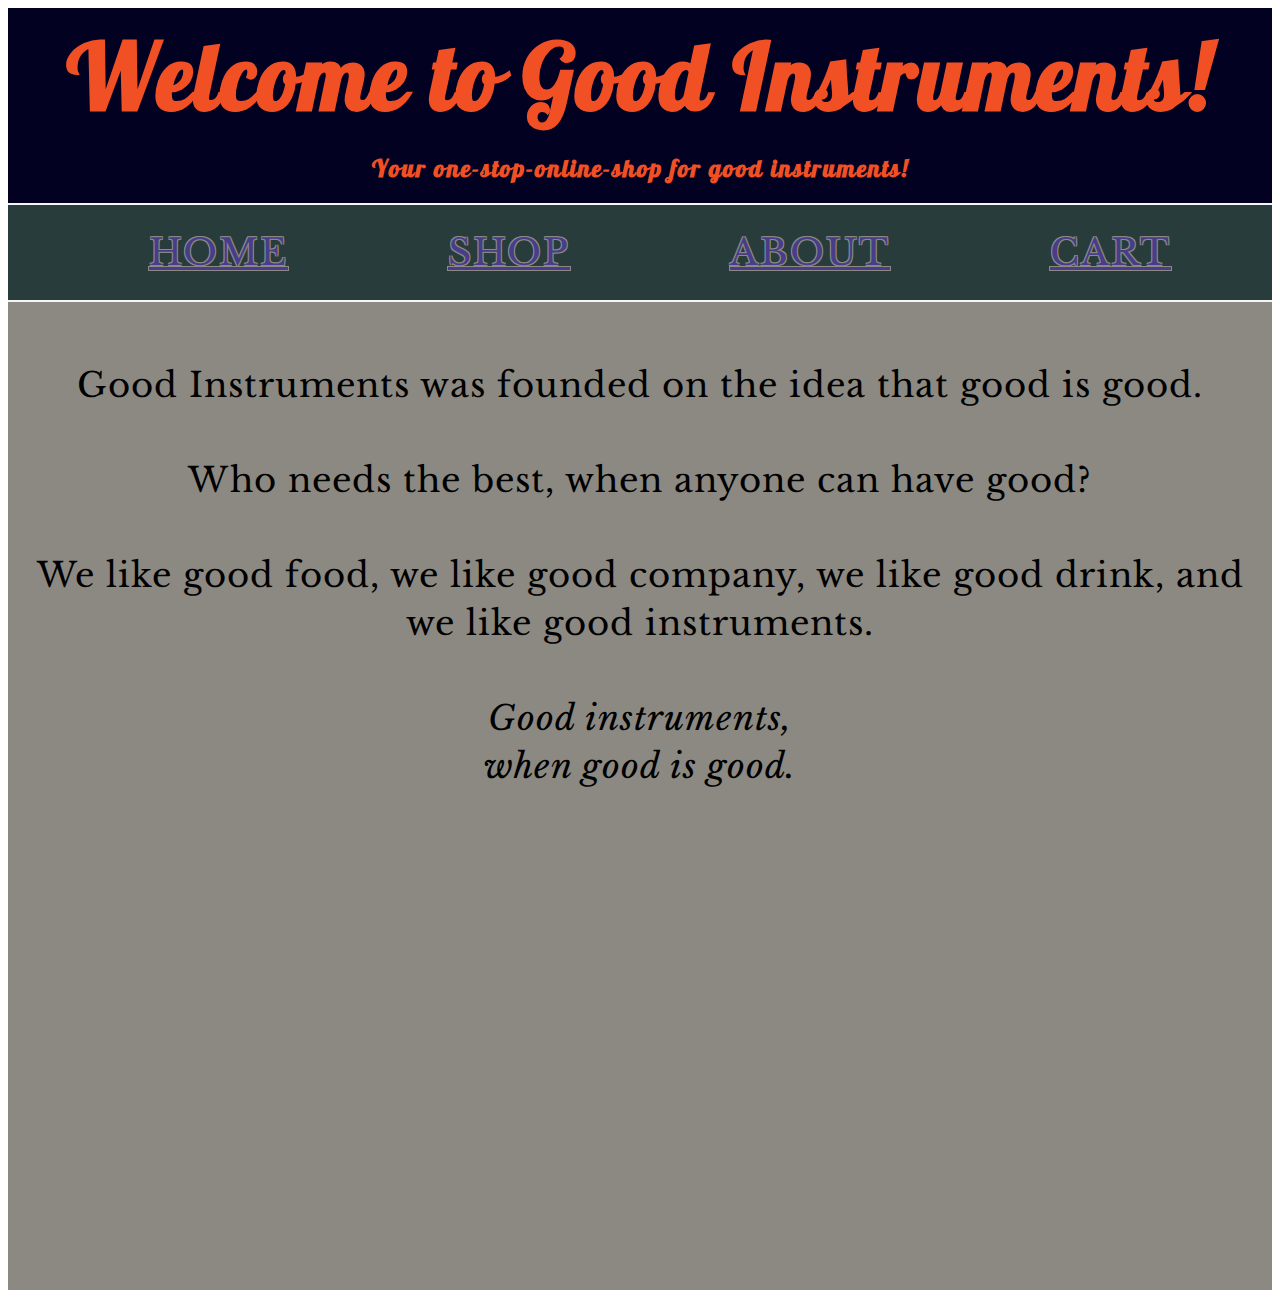
<file: about/index.html>
<!DOCTYPE html>
<html lang="en">

<head>
    <meta charset="UTF-8">
    <meta name="viewport" content="width=device-width, initial-scale=1.0">
    <meta http-equiv="X-UA-Compatible" content="ie=edge">
    <link rel="stylesheet" href="style.css">
    <link href="https://fonts.googleapis.com/css?family=Libre+Baskerville|Lobster&display=swap" rel="stylesheet">
    <title>Shopping page</title>
</head>

<body>
    <header id="header">
        <h1>Welcome to Good Instruments!</h1>
        <h2>Your one-stop-online-shop for good instruments!</h2>
        <nav>
            <ul class="nav-ul">
                <li><a href="../home/index.html">HOME</a></li>
                <li><a href="../shop/index.html">SHOP</a></li>
                <li><a href="#header">ABOUT</a></li>
                <li><a href="../cart/index.html">CART</a></li>
            </ul>
        </nav>
    </header>
    <main>
        Good Instruments was founded on the idea that good is good.<br><br>Who needs the best, when anyone can have good?<br><br>We like good food, we like good company, we like good drink, and we like good instruments.<br><br><em>Good instruments,<br>when good is good.</em>
    </main>
</body>

</html>
</file>
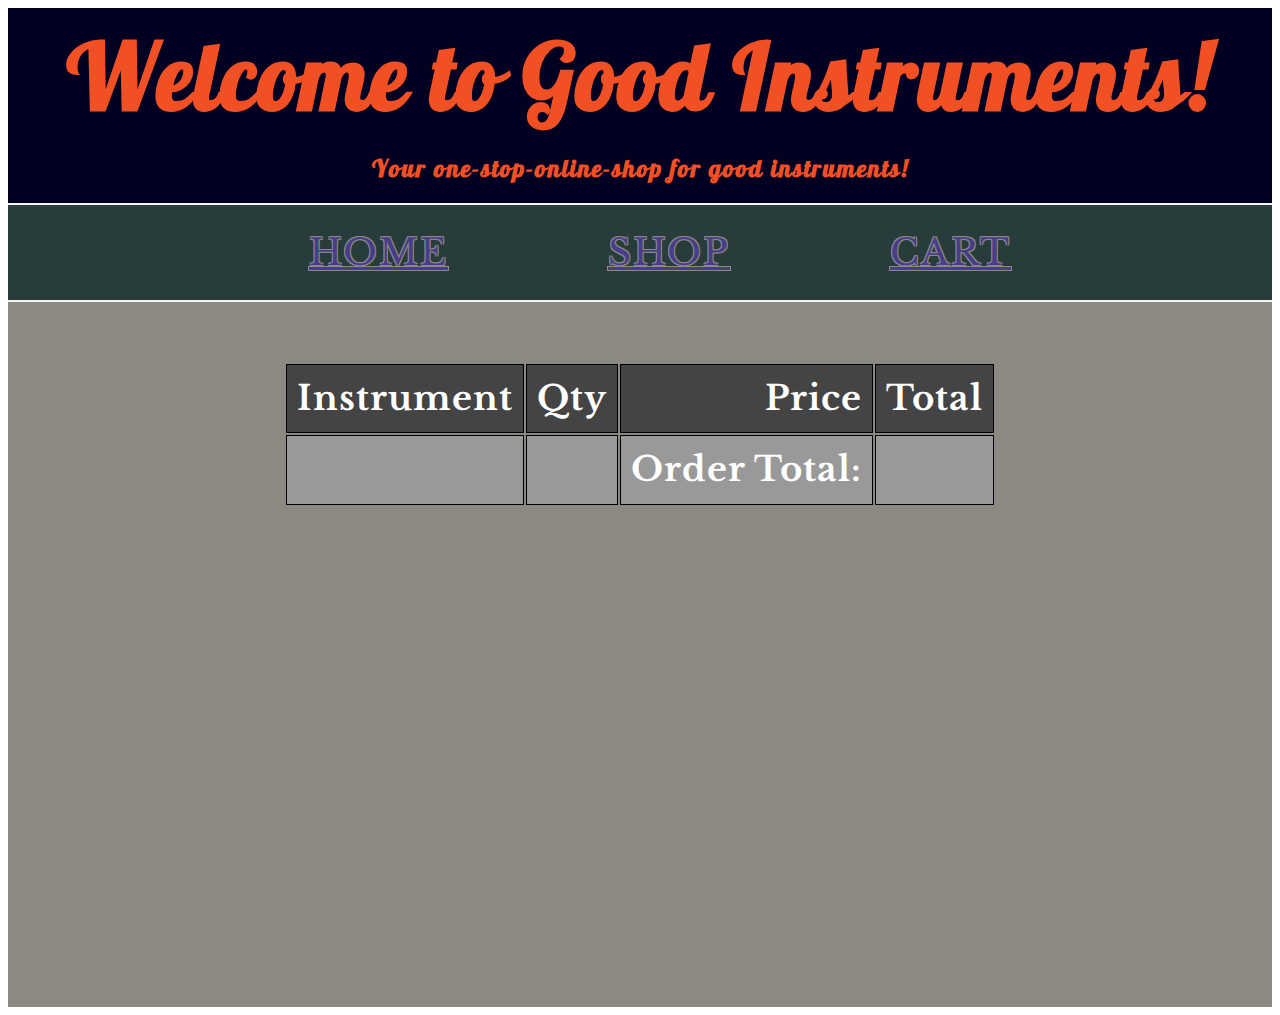
<file: cart/index.html>
<!DOCTYPE html>
<html lang="en">
<head>
    <meta charset="UTF-8">
    <meta name="viewport" content="width=device-width, initial-scale=1.0">
    <meta http-equiv="X-UA-Compatible" content="ie=edge">
    <link rel="stylesheet" href="style.css">
    <link href="https://fonts.googleapis.com/css?family=Libre+Baskerville|Lobster&display=swap" rel="stylesheet">
    <title>Document</title>
</head>
<body>
    <header id="header">
        <h1>
            Welcome to Good Instruments!
        </h1>
        <h2>
            Your one-stop-online-shop for good instruments!
        </h2>
        <nav>
            <ul class="nav-ul">
                <li><a href="../home/index.html">HOME</a></li>
                <li><a href="../shop/index.html">SHOP</a></li>
                <li><a href="#header">CART</a></li>
            </ul>
        </nav>
    </header>
    <main>
        <table>
            <thead>
                <tr>
                    <th>Instrument</th>
                    <th>Qty</th>
                    <th>Price</th>
                    <th>Total</th>
                </tr>
            </thead>
            <tbody id="tbody">
            
            </tbody>
            <tfoot>
                <tr>
                    <th></th>
                    <th></th>
                    <th>Order Total:</th>
                    <th id="order-total-cell"></th>
                </tr>
            </tfoot>
        </table>
        <button id="order-button">ORDER NOW!</button>
    </main>

    <script type="module" src="./app.js"></script>
</body>
</html>
</file>
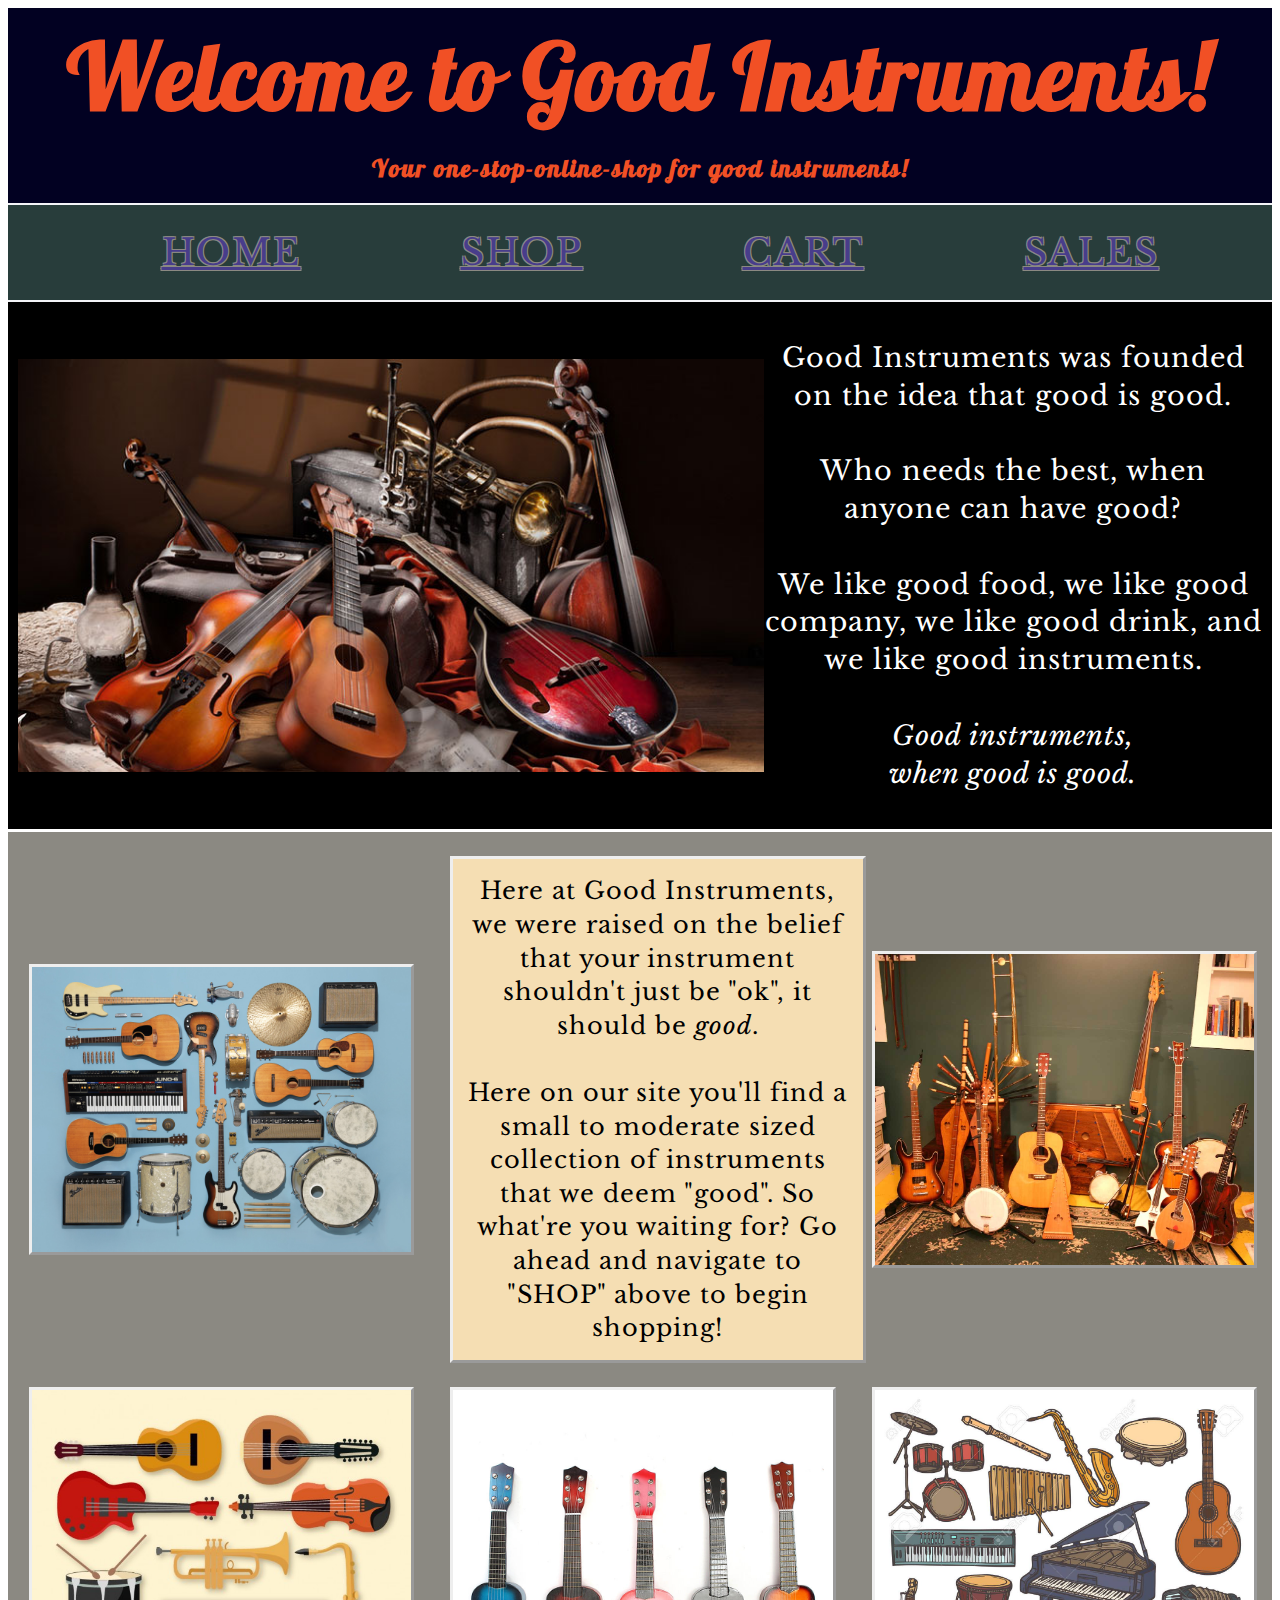
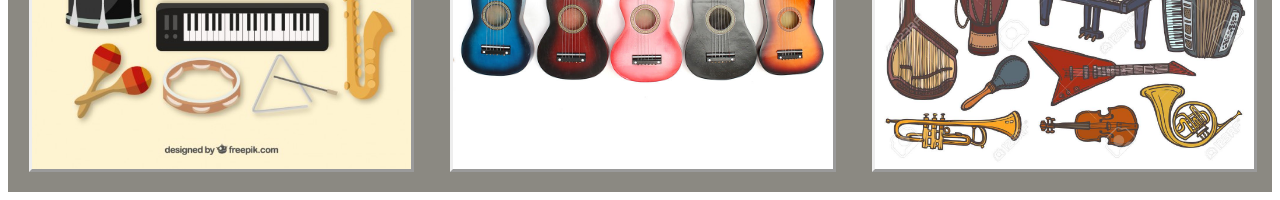
<file: home/index.html>
<!DOCTYPE html>
<html lang="en">

<head>
    <meta charset="UTF-8">
    <meta name="viewport" content="width=device-width, initial-scale=1.0">
    <meta http-equiv="X-UA-Compatible" content="ie=edge">
    <link rel="stylesheet" href="style.css">
    <link href="https://fonts.googleapis.com/css?family=Libre+Baskerville|Lobster&display=swap" rel="stylesheet">
    <title>Landing page</title>
</head>

<body>
    <header id="header">
        <h1>Welcome to Good Instruments!</h1>
        <h2>Your one-stop-online-shop for good instruments!</h2>
        <nav>
            <ul class="nav-ul">
                <li><a href="#header">HOME</a></li>
                <li><a href="../shop/index.html">SHOP</a></li>
                <li><a href="../cart/index.html">CART</a></li>
                <li><a href="../sales/index.html">SALES</a></li>
            </ul>
        </nav>
    </header>
        <section id="hero">
             <img src="../img/collection5.jpg" alt="A collection of instruments" />
         <p>
            Good Instruments was founded on the idea that good is good.<br><br>Who needs the best, when anyone can have good?<br><br>We like good food, we like good company, we like good drink, and we like good instruments.<br><br><em>Good instruments,<br>when good is good.</em>
         </p>
        </section>
        <section id="grid">
                <img src="../img/collection.jpeg" alt="Some of our good instruments" />
                <p>
                    Here at Good Instruments, we were raised on the belief that your instrument shouldn't just be "ok", it should be <em>good</em>.<br><br>Here on our site you'll find a small to moderate sized collection of instruments that we deem "good". So what're you waiting for? Go ahead and navigate to "SHOP" above to begin shopping!
                </p>
                <img src="../img/collection2.jpg" alt="Look how good these are" />
                <img src="../img/collection3.jpg" alt="OMG so good" />
                <img src="../img/collection4.jpg" alt="The goodest instruments" />
                <img src="../img/collection6.jpg" alt="Get ur good here" />
        </section>
</body>

</html>
</file>
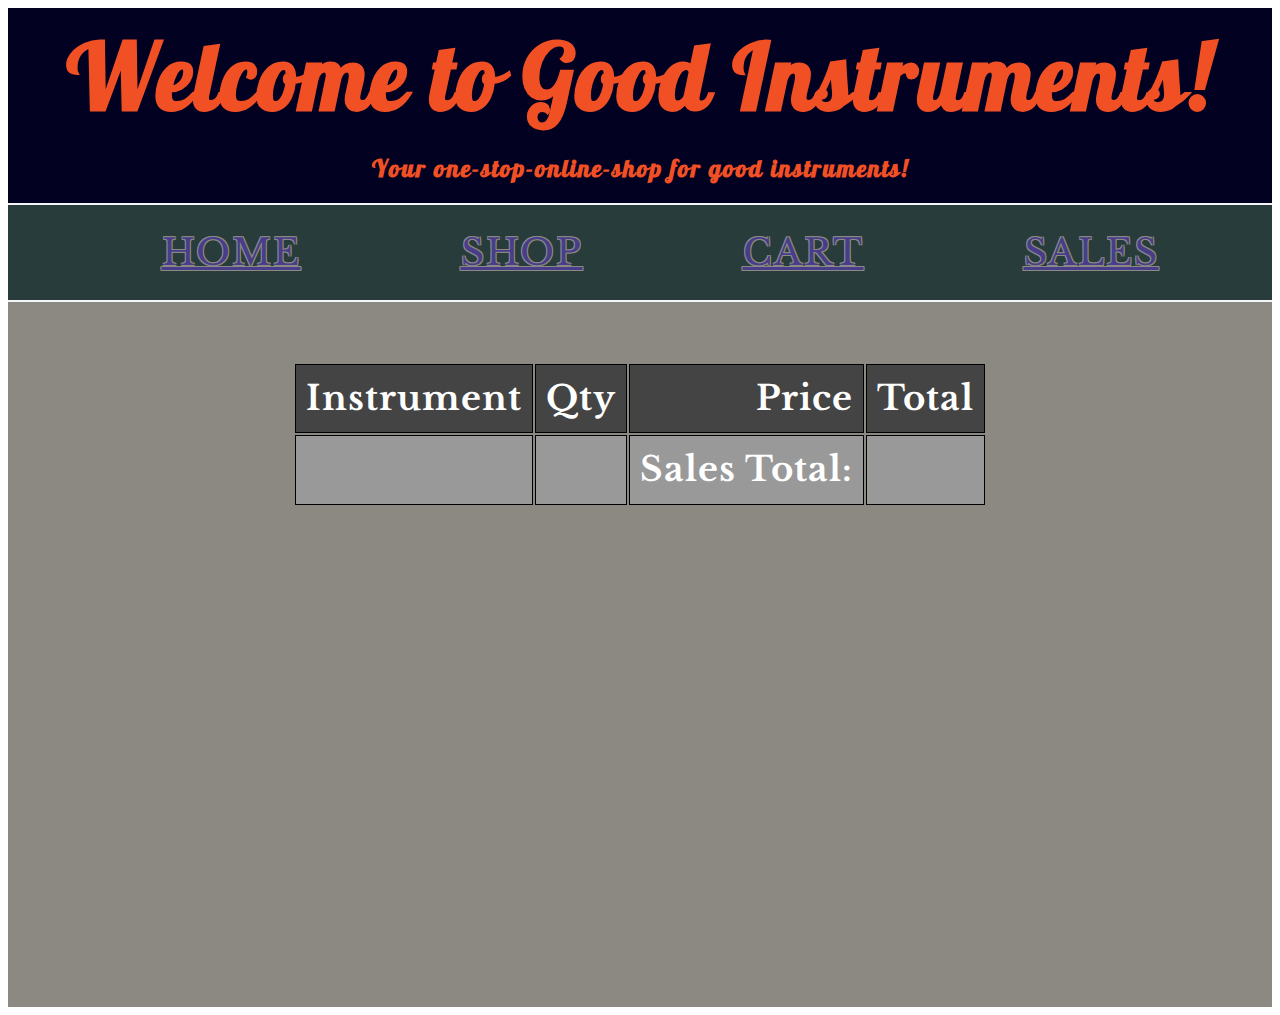
<file: sales/index.html>
<!DOCTYPE html>
<html lang="en">
<head>
    <meta charset="UTF-8">
    <meta name="viewport" content="width=device-width, initial-scale=1.0">
    <meta http-equiv="X-UA-Compatible" content="ie=edge">
    <link rel="stylesheet" href="style.css">
    <link href="https://fonts.googleapis.com/css?family=Libre+Baskerville|Lobster&display=swap" rel="stylesheet">
    <title>Document</title>
</head>
<body>
    <header id="header">
        <h1>
            Welcome to Good Instruments!
        </h1>
        <h2>
            Your one-stop-online-shop for good instruments!
        </h2>
        <nav>
            <ul class="nav-ul">
                <li><a href="../home/index.html">HOME</a></li>
                <li><a href="../shop/index.html">SHOP</a></li>
                <li><a href="../cart/index.html">CART</a></li>
                <li><a href="#header">SALES</a></li>
            </ul>
        </nav>
    </header>
    <main>
        <table>
            <thead>
                <tr>
                    <th>Instrument</th>
                    <th>Qty</th>
                    <th>Price</th>
                    <th>Total</th>
                </tr>
            </thead>
            <tbody id="tbody">
            
            </tbody>
            <tfoot>
                <tr>
                    <th></th>
                    <th></th>
                    <th>Sales Total:</th>
                    <th id="sales-total-cell"></th>
                </tr>
            </tfoot>
        </table>
        <button id="sales-clear-button">CLEAR SALES DATA</button>
    </main>

    <script type="module" src="./app.js"></script>
</body>
</html>
</file>
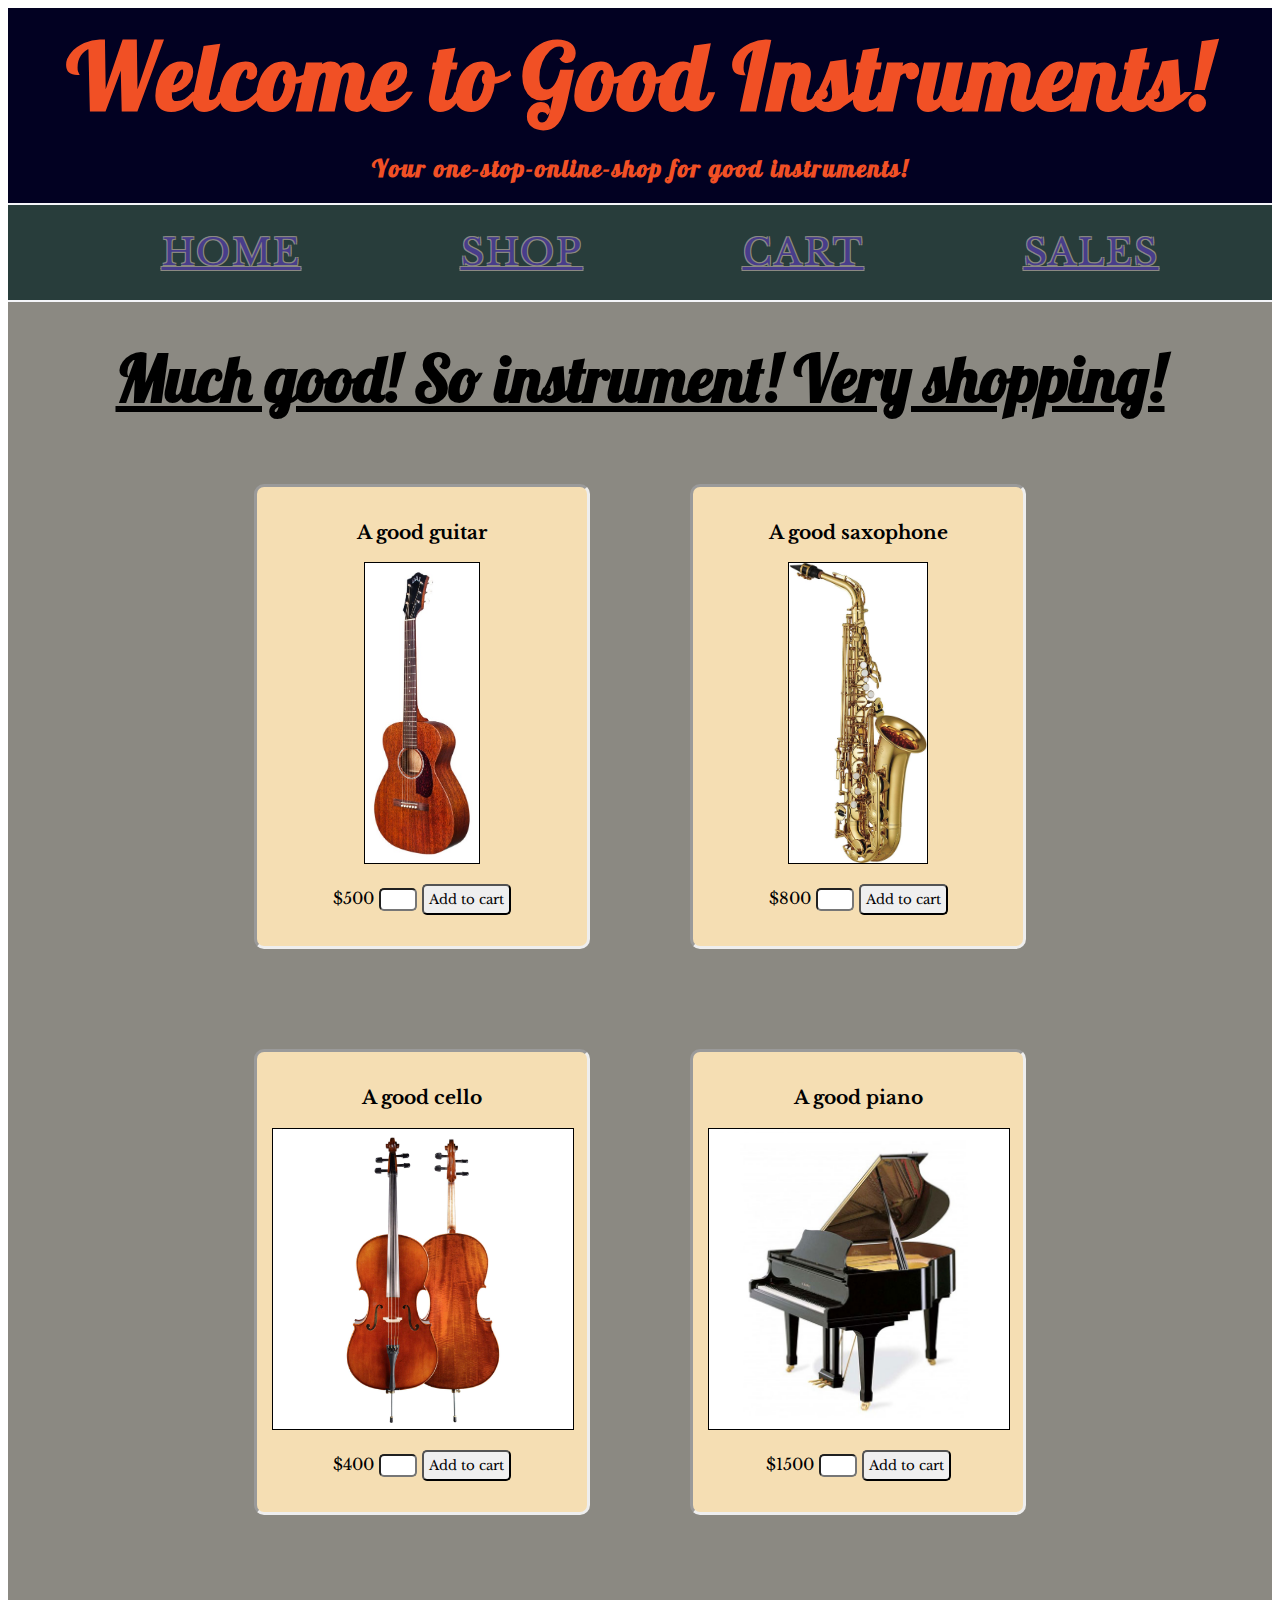
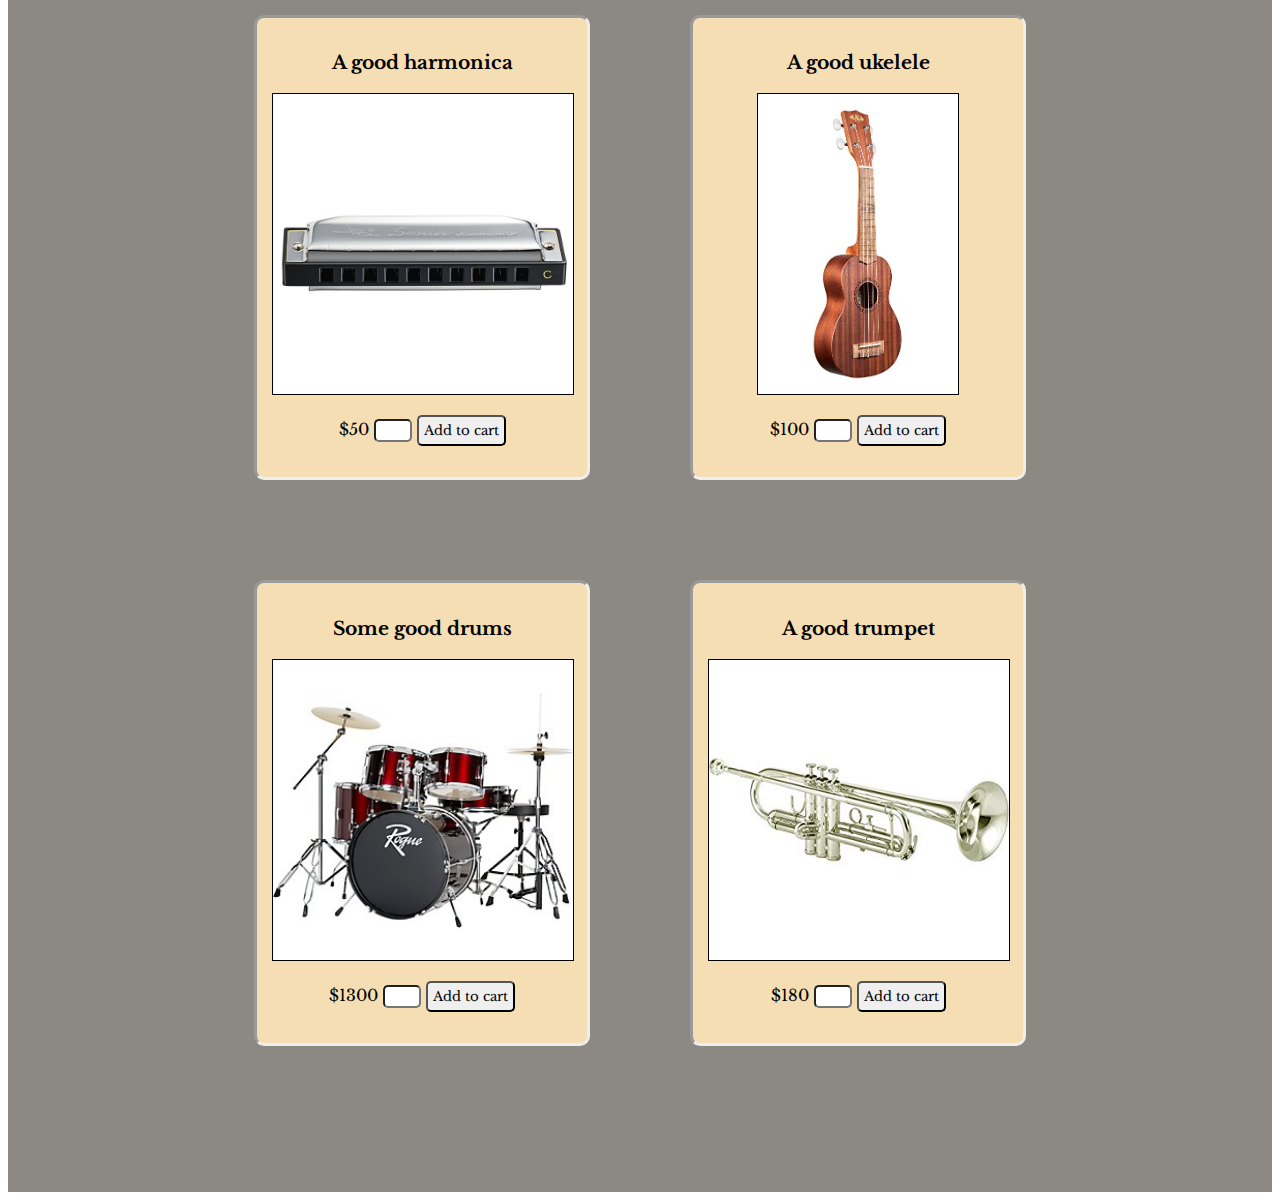
<file: shop/index.html>
<!DOCTYPE html>
<html lang="en">

<head>
    <meta charset="UTF-8">
    <meta name="viewport" content="width=device-width, initial-scale=1.0">
    <meta http-equiv="X-UA-Compatible" content="ie=edge">
    <link rel="stylesheet" href="style.css">
    <link href="https://fonts.googleapis.com/css?family=Libre+Baskerville|Lobster&display=swap" rel="stylesheet">
    <title>Shopping page</title>
</head>

<body>
    <header id="header">
        <h1>Welcome to Good Instruments!</h1>
        <h2>Your one-stop-online-shop for good instruments!</h2>
        <nav>
            <ul class="nav-ul">
                <li><a href="../home/index.html">HOME</a></li>
                <li><a href="#header">SHOP</a></li>
                <li><a href="../cart/index.html">CART</a></li>
                <li><a href="../sales/index.html">SALES</a></li>
            </ul>
        </nav>
    </header>
        <main class="shopping">
            <br><br>
            <h1>Much good! So instrument! Very shopping!</h1>
            <ul id="instruments-ul">

            </ul>
        </main>

    <script type="module" src="./app.js"></script>
</body>

</html>
</file>
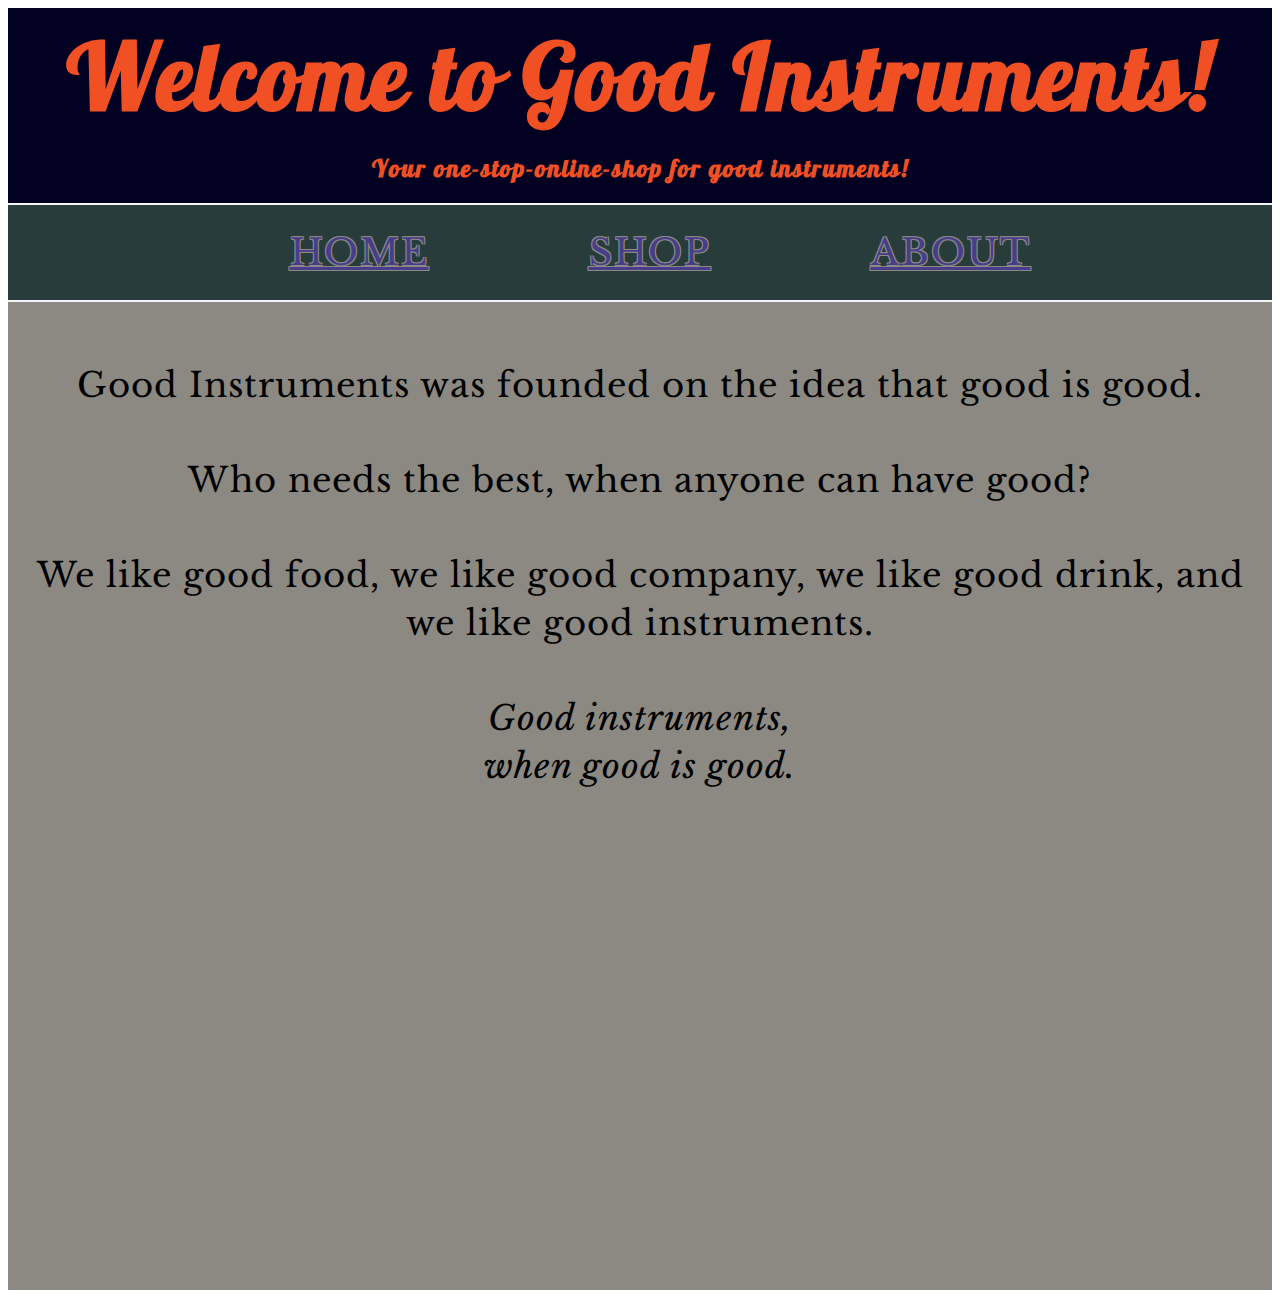
<file: about.html>
<!DOCTYPE html>
<html lang="en">

<head>
    <meta charset="UTF-8">
    <meta name="viewport" content="width=device-width, initial-scale=1.0">
    <meta http-equiv="X-UA-Compatible" content="ie=edge">
    <link rel="stylesheet" href="about.css">
    <link href="https://fonts.googleapis.com/css?family=Libre+Baskerville|Lobster&display=swap" rel="stylesheet">
    <title>Shopping page</title>
</head>

<body>
    <header id="header">
        <h1>Welcome to Good Instruments!</h1>
        <h2>Your one-stop-online-shop for good instruments!</h2>
        <nav>
            <ul class="nav-ul">
                <li><a href="./index.html">HOME</a></li>
                <li><a href="./shop.html">SHOP</a></li>
                <li><a href="#header">ABOUT</a></li>
            </ul>
        </nav>
    </header>
    <main>
        Good Instruments was founded on the idea that good is good.<br><br>Who needs the best, when anyone can have good?<br><br>We like good food, we like good company, we like good drink, and we like good instruments.<br><br><em>Good instruments,<br>when good is good.</em>
    </main>
    <script type="module" src="./src/app.js"></script>
</body>

</html>
</file>
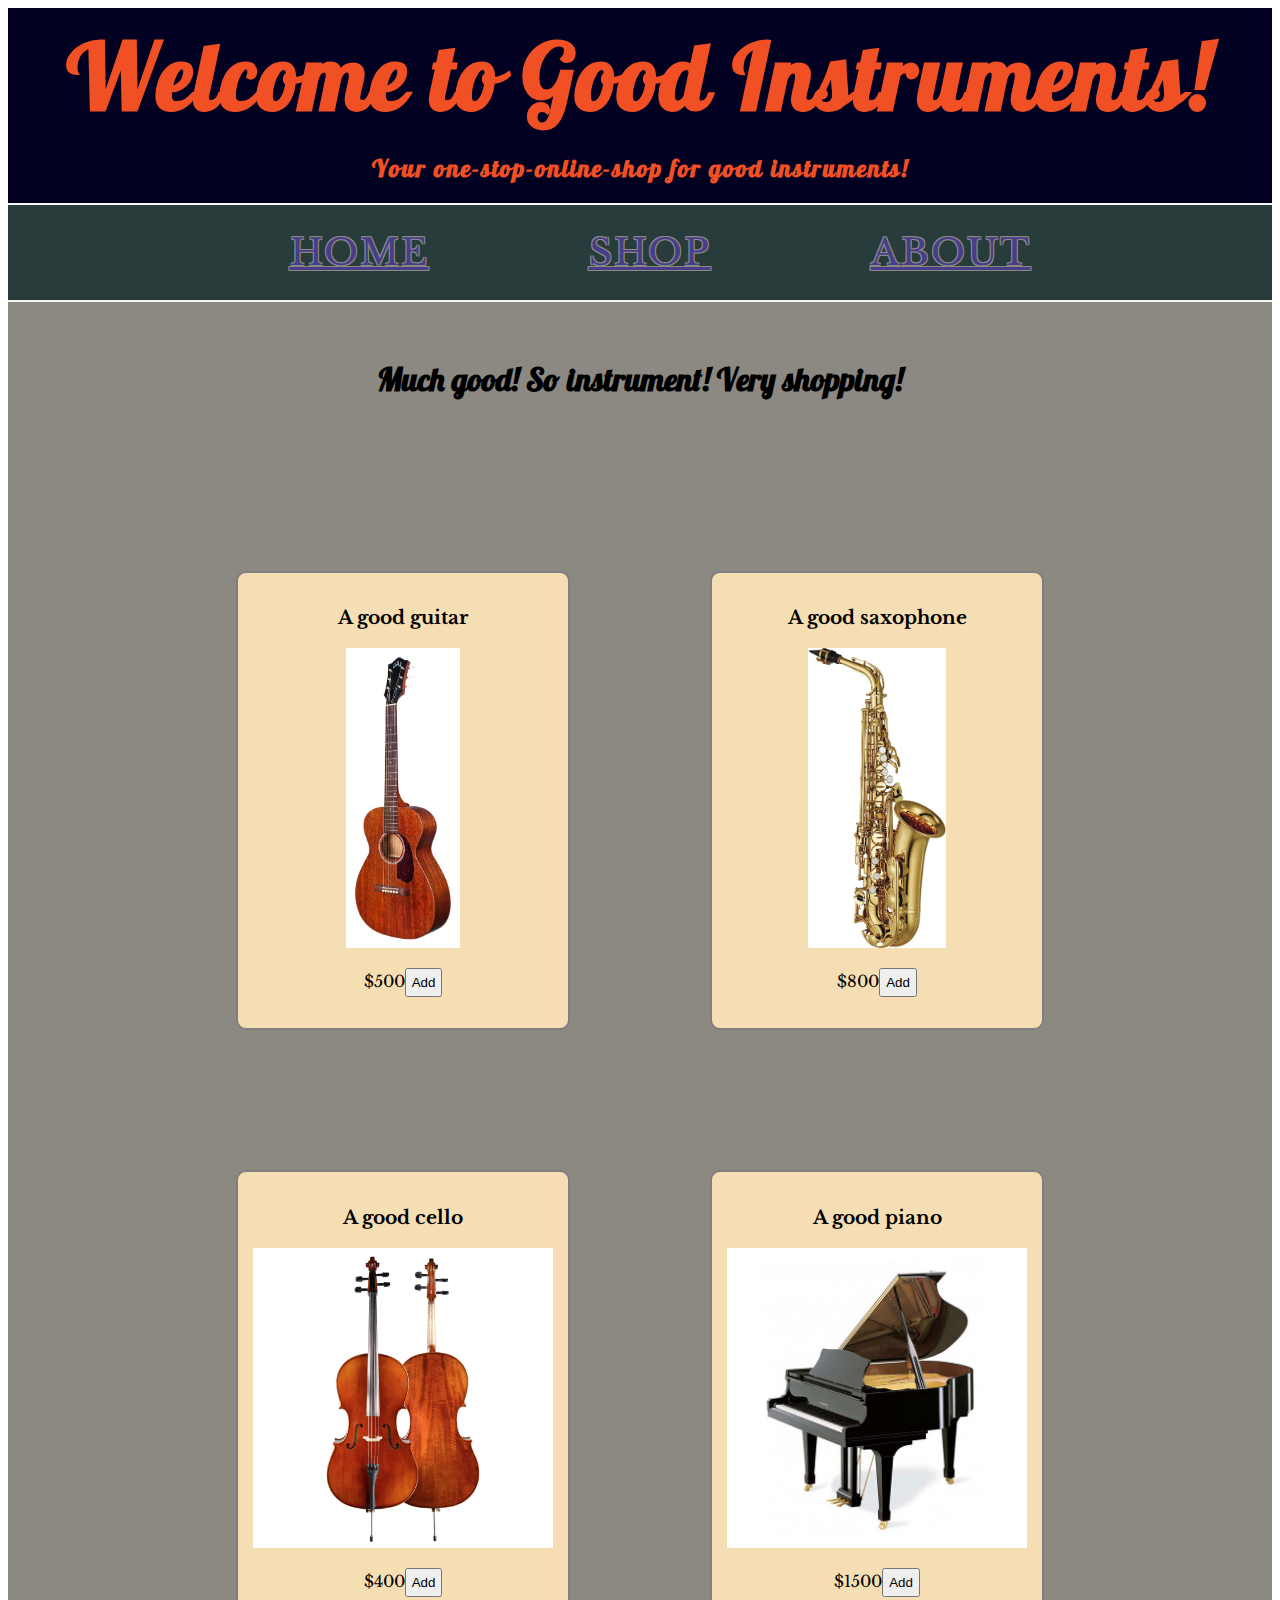
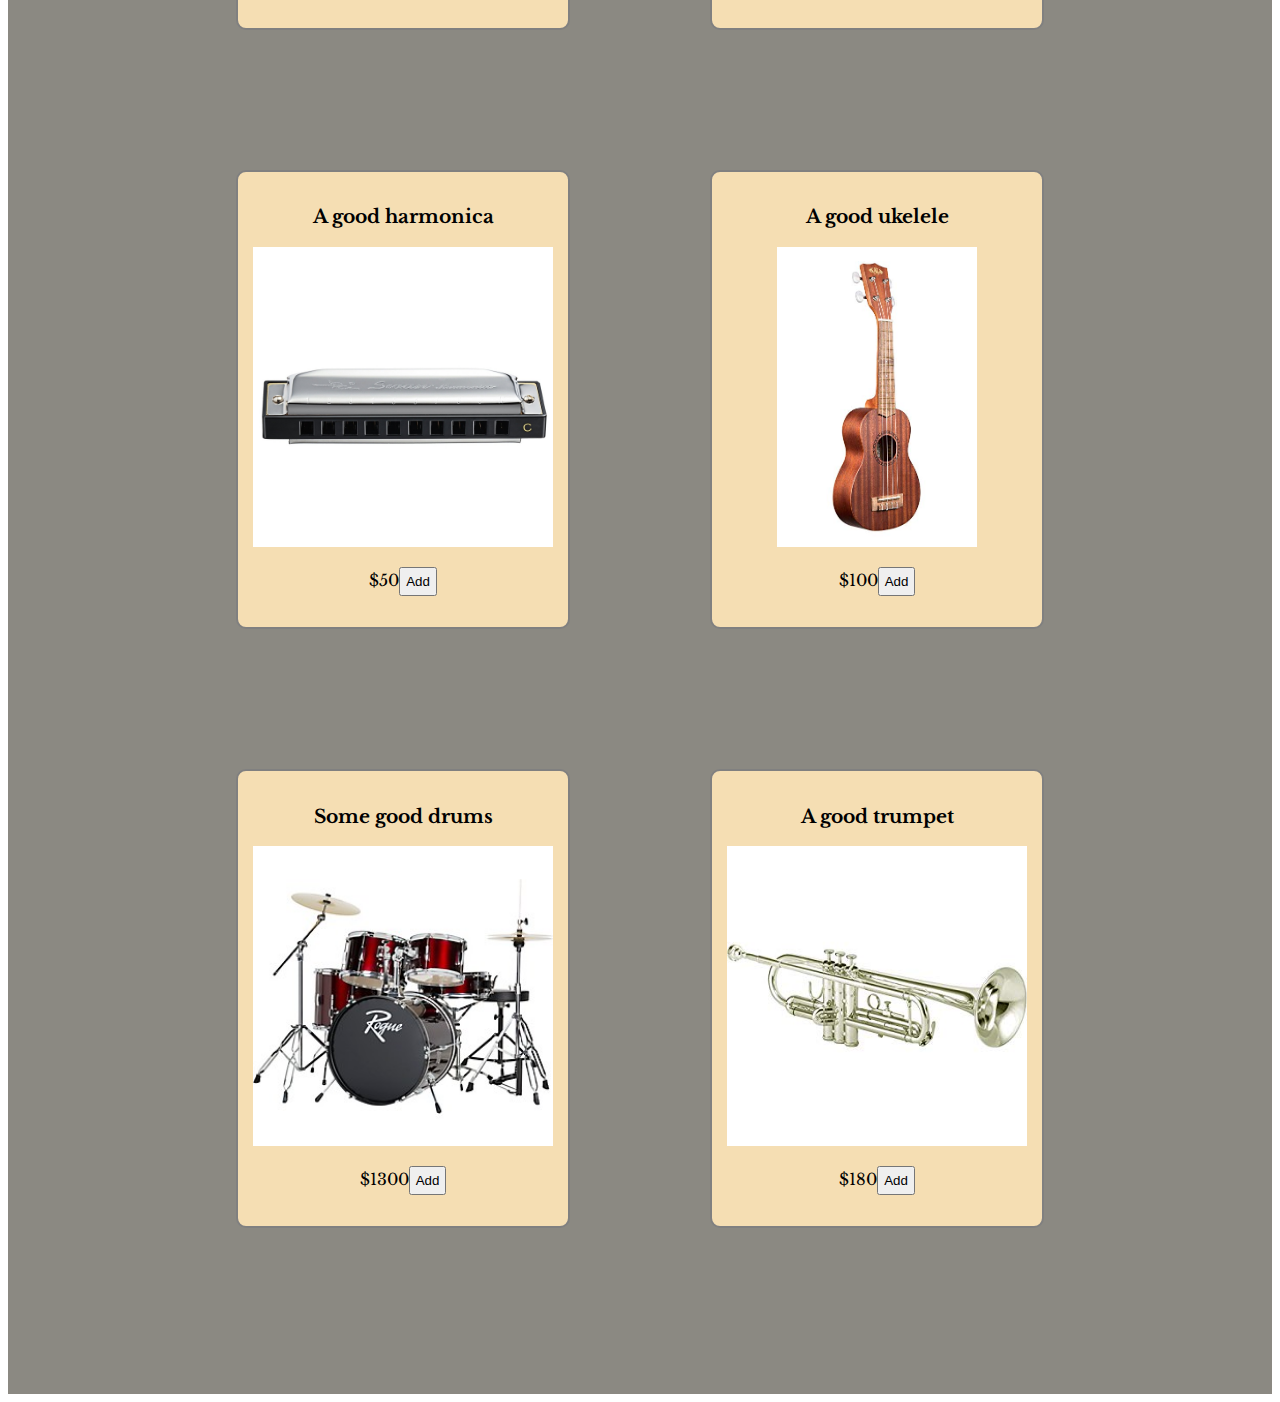
<file: shop.html>
<!DOCTYPE html>
<html lang="en">

<head>
    <meta charset="UTF-8">
    <meta name="viewport" content="width=device-width, initial-scale=1.0">
    <meta http-equiv="X-UA-Compatible" content="ie=edge">
    <link rel="stylesheet" href="shop.css">
    <link href="https://fonts.googleapis.com/css?family=Libre+Baskerville|Lobster&display=swap" rel="stylesheet">
    <title>Shopping page</title>
</head>

<body>
    <header id="header">
        <h1>Welcome to Good Instruments!</h1>
        <h2>Your one-stop-online-shop for good instruments!</h2>
        <nav>
            <ul class="nav-ul">
                <li><a href="./index.html">HOME</a></li>
                <li><a href="#header">SHOP</a></li>
                <li><a href="./about.html">ABOUT</a></li>
            </ul>
        </nav>
    </header>
        <main class="shopping">
            <br><br>
            <h1>Much good! So instrument! Very shopping!</h1>
            <ul id="instruments-ul">

            </ul>
        </main>

    <script type="module" src="./src/app.js"></script>
</body>

</html>
</file>
<file: about/style.css>
body {
    display: flex;
    flex-direction: column;
    justify-content: center;
    align-content: center;
}

header {
    display: flex;
    flex-direction: column;
    justify-content: center;
    align-content: center;
    text-align: center;
    font-family: 'Lobster', cursive;
    background: #020122;    
    color: #F15025;
    letter-spacing: 2px;
}

header h1 {
    font-size: 92px;
    margin-bottom: 0;
    margin-top: 10px;
}

main h1 {
    text-align: center;
    font-family: 'Lobster', cursive;
}

.nav-ul {
    display: flex;
    flex-direction: row;
    justify-content: center;
    align-items: center;
    list-style-type: none;
    border-top: 2px solid #F4F5F9;
    border-bottom: 2px solid #F4F5F9;
    margin: 0 auto;
    background: #283D3B;
}

.nav-ul li {
    padding: 25px 80px;
    font-family: 'Libre Baskerville', serif;
    font-size: 36px;
    text-shadow: -1px -1px 0 #8B8982, 
        1px -1px 0 #8B8982, 
        -1px 1px 0 #8B8982, 
        1px 1px 0 #8B8982;
}

li a {
    color: darkslateblue;
}

li a:visited {
    color: darkslateblue;
}

main {
    background: #8B8982;
    margin: 0 auto;
    font-family: 'Libre Baskerville', serif;
    width: 100%;
    padding-top: 60px;
    padding-bottom: 500px;
    text-align: center;
    font-size: 34px;
    line-height: 1.4em;
    letter-spacing: 1px;
}
</file>
<file: cart/style.css>
body {
    display: flex;
    flex-direction: column;
    justify-content: center;
    align-content: center;
}

header {
    display: flex;
    flex-direction: column;
    justify-content: center;
    align-content: center;
    text-align: center;
    font-family: 'Lobster', cursive;
    background: #020122;    
    color: #F15025;
    letter-spacing: 2px;
}

header h1 {
    font-size: 92px;
    margin-bottom: 0;
    margin-top: 10px;
}

main h1 {
    text-align: center;
    font-family: 'Lobster', cursive;
}

.nav-ul {
    display: flex;
    flex-direction: row;
    justify-content: center;
    align-items: center;
    list-style-type: none;
    border-top: 2px solid #F4F5F9;
    border-bottom: 2px solid #F4F5F9;
    margin: 0 auto;
    background: #283D3B;
}

.nav-ul li {
    padding: 25px 80px;
    font-family: 'Libre Baskerville', serif;
    font-size: 36px;
    text-shadow: -1px -1px 0 #8B8982, 
        1px -1px 0 #8B8982, 
        -1px 1px 0 #8B8982, 
        1px 1px 0 #8B8982;
}

li a {
    color: darkslateblue;
}

li a:visited {
    color: darkslateblue;
}

main {
    background: #8B8982;
    margin: 0 auto;
    font-family: 'Libre Baskerville', serif;
    width: 100%;
    padding-top: 60px;
    padding-bottom: 500px;
    text-align: center;
    font-size: 34px;
    line-height: 1.4em;
    letter-spacing: 1px;
    display: flex;
    justify-content: center;
    align-items: center;
    flex-direction: column;
};

table {
    border-collapse: collapse;
    border: 1px solid black;
    max-width: 800px;
}

thead {
    background: #444;
    color: white;
    border: 1px solid black;
}

table th, table td {
    text-align: right;
    padding: 10px;
    border: 1px solid black;
}

tbody {
    background: white;
}

tbody tr:nth-child(even) {
    background: #eee;
}

tbody td {
    font-size: 0.9rem;
}

.line-item-total {
    font-weight: bolder;
}

tfoot {
    background: #999;
    color: white;
}

button {
    width: 200px;
    height: 50px;
    margin: 20px;
    font-family: 'Libre Baskerville', serif;
    border: 1px solid black;
}

button:hover {
    background: #283D3B;
    color: white;
    border: 1px solid white;
    transform: translate(3px, -3px);
    box-shadow: -5px 5px 10px black;
    transition-duration: 300ms;
}
</file>
<file: home/style.css>
body {
    display: flex;
    flex-direction: column;
    justify-content: center;
    align-content: center;
}

header {
    display: flex;
    flex-direction: column;
    justify-content: center;
    align-content: center;
    text-align: center;
    font-family: 'Lobster', cursive;
    background: #020122;    
    color: #F15025;
    letter-spacing: 2px;
}

header h1 {
    font-size: 92px;
    margin-bottom: 0;
    margin-top: 10px;
}

.nav-ul {
    display: flex;
    flex-direction: row;
    justify-content: center;
    align-items: center;
    list-style-type: none;
    border-top: 2px solid #F4F5F9;
    border-bottom: 2px solid #F4F5F9;
    margin: 0 auto;
    background: #283D3B;
}

.nav-ul li {
    padding: 25px 80px;
    font-family: 'Libre Baskerville', serif;
    font-size: 36px;
    text-shadow: -1px -1px 0 #8B8982, 
        1px -1px 0 #8B8982, 
        -1px 1px 0 #8B8982, 
        1px 1px 0 #8B8982;
}

li a {
    color: darkslateblue;
}

li a:visited {
    color: darkslateblue;
}

section {
    display: flex;
    flex-direction: column;
    justify-content: center;
    align-items: center;
    background: #8B8982;
}

section p {
    width: 625px;
    font-family: 'Libre Baskerville', serif;
    text-align: center;
    font-size: 27px;
    line-height: 1.4em;
    letter-spacing: 1px;
}

#hero {
    display: flex;
    flex-direction: row;
    background: black;
    color: white;
    padding: 10px;
    margin-bottom: 3px;
    font-family: 'Libre Baskerville', serif;
}

#hero img {
    width: 60%;
    height: auto;
}

#grid {
    display: grid;
    grid-template-columns: 30% 30% 30%;
    grid-template-rows: auto;
    width: 100%;
    justify-content: space-around;
    padding-bottom: 20px;
}

#grid img {
    width: 100%;
    height: auto;
    border-style: outset;
}

#grid p {
    width: 100%;
    height: auto;
    font-size: 24px;
    text-align: center;
    font-family: 'Libre Baskerville', serif;
    border-style: outset;
    padding: 15px;
    background: wheat;
}
</file>
<file: sales/style.css>
body {
    display: flex;
    flex-direction: column;
    justify-content: center;
    align-content: center;
}

header {
    display: flex;
    flex-direction: column;
    justify-content: center;
    align-content: center;
    text-align: center;
    font-family: 'Lobster', cursive;
    background: #020122;    
    color: #F15025;
    letter-spacing: 2px;
}

header h1 {
    font-size: 92px;
    margin-bottom: 0;
    margin-top: 10px;
}

main h1 {
    text-align: center;
    font-family: 'Lobster', cursive;
}

.nav-ul {
    display: flex;
    flex-direction: row;
    justify-content: center;
    align-items: center;
    list-style-type: none;
    border-top: 2px solid #F4F5F9;
    border-bottom: 2px solid #F4F5F9;
    margin: 0 auto;
    background: #283D3B;
}

.nav-ul li {
    padding: 25px 80px;
    font-family: 'Libre Baskerville', serif;
    font-size: 36px;
    text-shadow: -1px -1px 0 #8B8982, 
        1px -1px 0 #8B8982, 
        -1px 1px 0 #8B8982, 
        1px 1px 0 #8B8982;
}

li a {
    color: darkslateblue;
}

li a:visited {
    color: darkslateblue;
}

main {
    background: #8B8982;
    margin: 0 auto;
    font-family: 'Libre Baskerville', serif;
    width: 100%;
    padding-top: 60px;
    padding-bottom: 500px;
    text-align: center;
    font-size: 34px;
    line-height: 1.4em;
    letter-spacing: 1px;
    display: flex;
    justify-content: center;
    align-items: center;
    flex-direction: column;
};

table {
    border-collapse: collapse;
    border: 1px solid black;
    max-width: 800px;
}

thead {
    background: #444;
    color: white;
    border: 1px solid black;
}

table th, table td {
    text-align: right;
    padding: 10px;
    border: 1px solid black;
}

tbody {
    background: white;
}

tbody tr:nth-child(even) {
    background: #eee;
}

tbody td {
    font-size: 0.9rem;
}

.line-item-total {
    font-weight: bolder;
}

tfoot {
    background: #999;
    color: white;
}

button {
    width: 200px;
    height: 50px;
    margin: 20px;
    font-family: 'Libre Baskerville', serif;
    border: 1px solid black;
}

button:hover {
    background: #283D3B;
    color: white;
    border: 1px solid white;
    transform: translate(3px, -3px);
    box-shadow: -5px 5px 10px black;
    transition-duration: 300ms;
}
</file>
<file: shop/style.css>
body {
    display: flex;
    flex-direction: column;
    justify-content: center;
    align-content: center;
}

header {
    display: flex;
    flex-direction: column;
    justify-content: center;
    align-content: center;
    text-align: center;
    font-family: 'Lobster', cursive;
    background: #020122;    
    color: #F15025;
    letter-spacing: 2px;
}

header h1 {
    font-size: 92px;
    margin-bottom: 0;
    margin-top: 10px;
}

main h1 {
    text-align: center;
    font-family: 'Lobster', cursive;
    font-size: 5vw;
    margin-top: 0;
    margin-bottom: 0;
    text-decoration: underline;
}

.nav-ul {
    display: flex;
    flex-direction: row;
    justify-content: center;
    align-items: center;
    list-style-type: none;
    border-top: 2px solid #F4F5F9;
    border-bottom: 2px solid #F4F5F9;
    margin: 0 auto;
    background: #283D3B;
}

.nav-ul li {
    padding: 25px 80px;
    font-family: 'Libre Baskerville', serif;
    font-size: 36px;
    text-shadow: -1px -1px 0 #8B8982, 
        1px -1px 0 #8B8982, 
        -1px 1px 0 #8B8982, 
        1px 1px 0 #8B8982;
}

li a {
    color: darkslateblue;
}

li a:visited {
    color: darkslateblue;
}

img {
    width: auto;
    height: 300px;
}

#instruments-ul {
    display: flex;
    flex-wrap: wrap;
    padding: 80px;
    padding-top: 0;
    justify-content: center;
    align-items: center;
}

#instruments-ul li {
    list-style: none;
    position: relative;
    text-align: center;
    margin: 50px;
    border: inset;
    border-radius: 10px;
    padding: 15px;
    font-family: 'Libre Baskerville', serif;
    background: wheat;
    width: 300px;
    height: auto;
}

#instruments-ul li:hover {
    transform: translate(3px, -3px) scale(1.1);
    box-shadow: -5px 5px 10px black;
    transition-duration: 300ms;
    border: outset;
    font-size: 1vw;
}

#instruments-ul li img {
    max-width: 280;
    max-height: auto;
    border: 1px solid black;
}

#instruments-ul li button {
    padding: 5px;
    margin-left: 5px;
    font-family: 'Libre Baskerville', serif;
    border-radius: 5px;
}

#instruments-ul li button:hover {
    padding: 5px;
    margin-left: 5px;
    font-family: 'Libre Baskerville', serif;
    border-radius: 5px;
    background: #283D3B;
    color: white;
    transform: translate(3px, -3px);
    box-shadow: -5px 5px 10px black;
    transition-duration: 300ms;
    cursor: pointer;
}

main {
    background: #8B8982
}

input {
    width: 30px;
    margin-left: 5px;
    font-family: 'Libre Baskerville', serif;
    border-radius: 5px;
}

input:hover {
    cursor: pointer;
}

input[type=number]::-webkit-inner-spin-button:hover,
input[type=number]::-webkit-outer-spin-button:hover {
    cursor: point;
}
</file>
<file: about.css>
body {
    display: flex;
    flex-direction: column;
    justify-content: center;
    align-content: center;
}

header {
    display: flex;
    flex-direction: column;
    justify-content: center;
    align-content: center;
    text-align: center;
    font-family: 'Lobster', cursive;
    background: #020122;    
    color: #F15025;
    letter-spacing: 2px;
}

header h1 {
    font-size: 92px;
    margin-bottom: 0;
    margin-top: 10px;
}

main h1 {
    text-align: center;
    font-family: 'Lobster', cursive;
}

.nav-ul {
    display: flex;
    flex-direction: row;
    justify-content: center;
    align-items: center;
    list-style-type: none;
    border-top: 2px solid #F4F5F9;
    border-bottom: 2px solid #F4F5F9;
    margin: 0 auto;
    background: #283D3B;
}

.nav-ul li {
    padding: 25px 80px;
    font-family: 'Libre Baskerville', serif;
    font-size: 36px;
    text-shadow: -1px -1px 0 #8B8982, 
        1px -1px 0 #8B8982, 
        -1px 1px 0 #8B8982, 
        1px 1px 0 #8B8982;
}

li a {
    color: darkslateblue;
}

li a:visited {
    color: darkslateblue;
}

main {
    background: #8B8982;
    margin: 0 auto;
    font-family: 'Libre Baskerville', serif;
    width: 100%;
    padding-top: 60px;
    padding-bottom: 500px;
    text-align: center;
    font-size: 34px;
    line-height: 1.4em;
    letter-spacing: 1px;
}
</file>
<file: shop.css>
body {
    display: flex;
    flex-direction: column;
    justify-content: center;
    align-content: center;
}

header {
    display: flex;
    flex-direction: column;
    justify-content: center;
    align-content: center;
    text-align: center;
    font-family: 'Lobster', cursive;
    background: #020122;    
    color: #F15025;
    letter-spacing: 2px;
}

header h1 {
    font-size: 92px;
    margin-bottom: 0;
    margin-top: 10px;
}

main h1 {
    text-align: center;
    font-family: 'Lobster', cursive;
}

.nav-ul {
    display: flex;
    flex-direction: row;
    justify-content: center;
    align-items: center;
    list-style-type: none;
    border-top: 2px solid #F4F5F9;
    border-bottom: 2px solid #F4F5F9;
    margin: 0 auto;
    background: #283D3B;
}

.nav-ul li {
    padding: 25px 80px;
    font-family: 'Libre Baskerville', serif;
    font-size: 36px;
    text-shadow: -1px -1px 0 #8B8982, 
        1px -1px 0 #8B8982, 
        -1px 1px 0 #8B8982, 
        1px 1px 0 #8B8982;
}

li a {
    color: darkslateblue;
}

li a:visited {
    color: darkslateblue;
}

img {
    width: auto;
    height: 300px;
}

#instruments-ul {
    display: flex;
    flex-wrap: wrap;
    padding: 80px;
    justify-content: center;
    align-items: center;
}

#instruments-ul li {
    list-style: none;
    position: relative;
    text-align: center;
    margin: 70px;
    border: 2px solid gray;
    border-radius: 10px;
    padding: 15px;
    font-family: 'Libre Baskerville', serif;
    background: wheat;
    width: 300px;
    height: auto;
}

#instruments-ul li img {
    max-width: 280;
    max-height: auto;
}

#instruments-ul li button {
    padding:5px;
}

main {
    background: #8B8982
}
</file>
